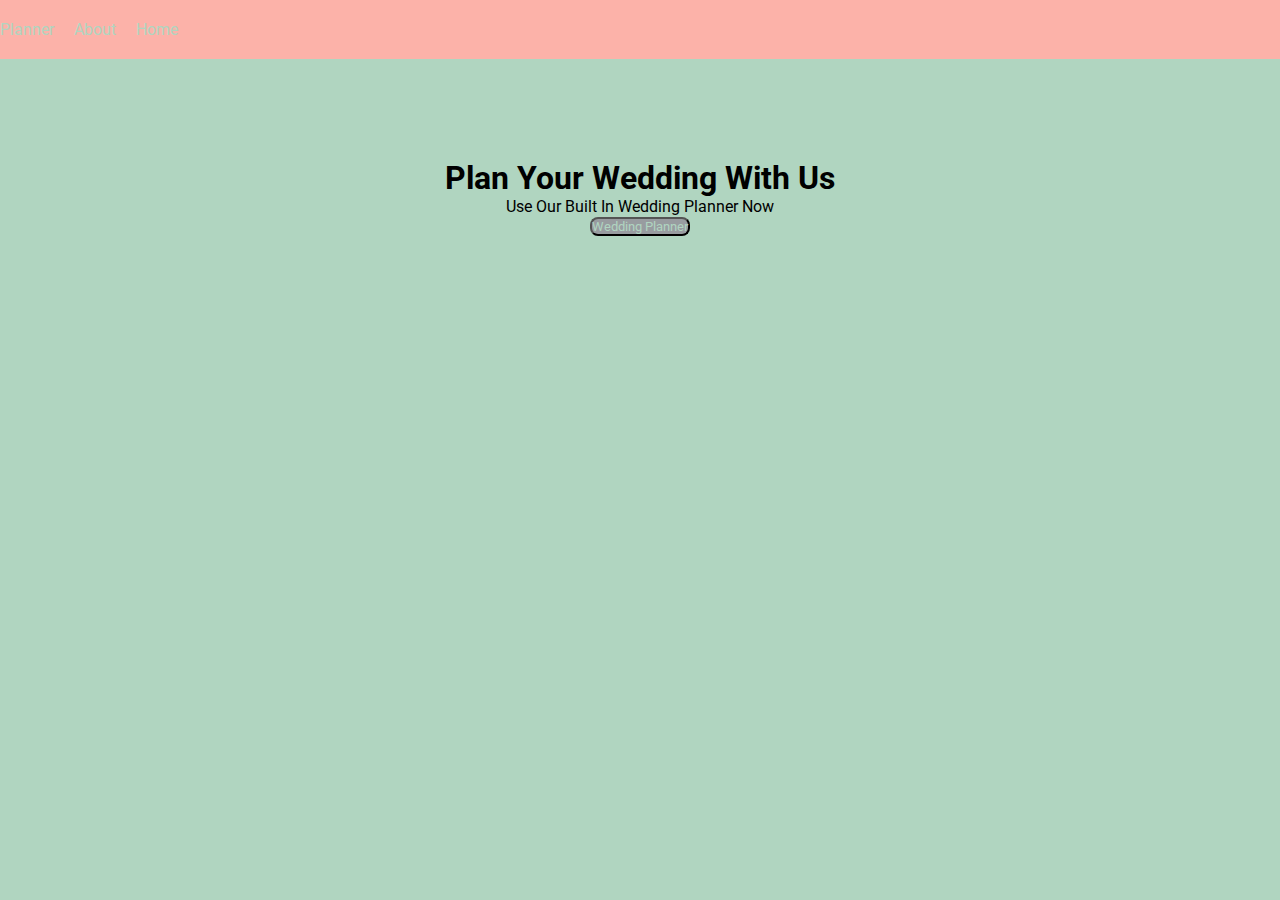
<file: index.html>
<!DOCTYPE html>
<!--[if lt IE 7]>      <html class="no-js lt-ie9 lt-ie8 lt-ie7"> <![endif]-->
<!--[if IE 7]>         <html class="no-js lt-ie9 lt-ie8"> <![endif]-->
<!--[if IE 8]>         <html class="no-js lt-ie9"> <![endif]-->
<!--[if gt IE 8]>      <html class="no-js"> <!--<![endif]-->
<html>
  <head>
    <meta charset="utf-8">
    <meta http-equiv="X-UA-Compatible" content="IE=edge">
    <title></title>
    <meta name="description" content="">
    <meta name="viewport" content="width=device-width, initial-scale=1">
    <link rel="stylesheet" href="style.css">
    <link rel="preconnect" href="https://fonts.googleapis.com">
<link rel="preconnect" href="https://fonts.gstatic.com" crossorigin>
<link href="https://fonts.googleapis.com/css2?family=Kanit:wght@100&family=Parisienne&family=Playfair+Display&family=Roboto:wght@100&display=swap" rel="stylesheet">
  </head>
  <body>
    <header>
    <ul>
    <li><a href="weddingplan.html">Planner</a>
    </li><li><a href="">About</a></li>
    <li><a href="index.html">Home</a></li>
  </ul>
</header> 
<h1>Plan Your Wedding With Us</h1> 
<div id="wedding">
<p>Use Our Built In Wedding Planner Now</p>
<button><a href="weddingplan.html">Wedding Planner</a></button>
   </div>
    <script src="" async defer></script>
  </body>
</html>
</file>
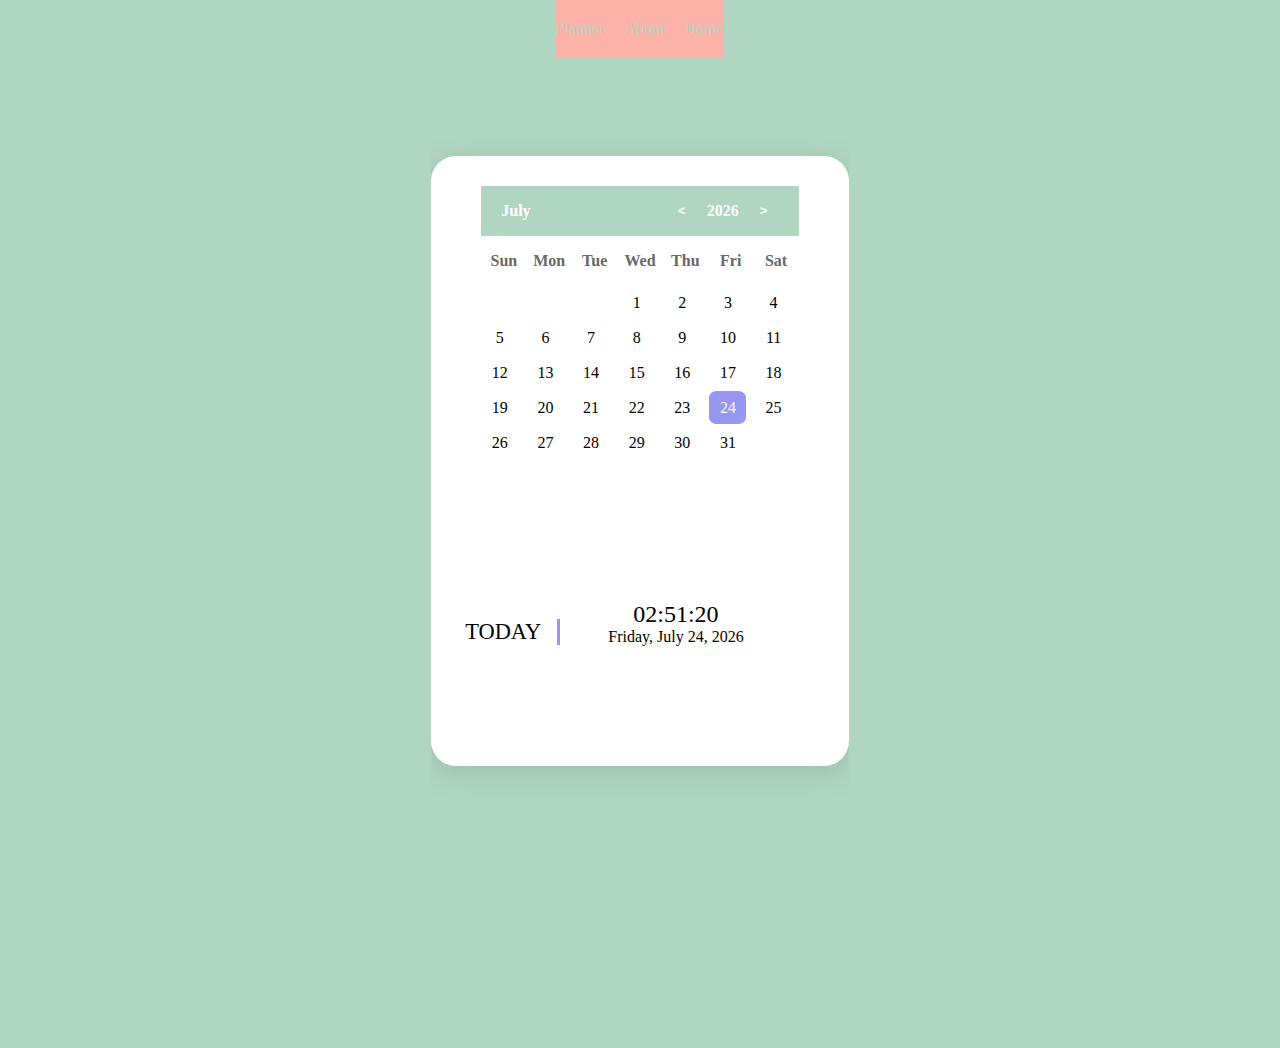
<file: weddingplan.html>
<html lang="en">
  <head>
    <meta charset="UTF-8" />
    <meta http-equiv="X-UA-Compatible" content="IE=edge" />
    <meta name="viewport" content="width=device-width, initial-scale=1.0" />
    <title>CALENDAR</title>
    <link rel="stylesheet" href="style1.css">
    <script src="script.js" defer></script>
  </head>
  <body>
    <header>
        <ul>
        <li><a href="weddingplan.html">Planner</a>
        </li><li><a href="">About</a></li>
        <li><a href="index.html">Home</a></li>
      </ul>
    </header> 
    <div class="contianer">
      <div class="calendar">
        <div class="calendar-header">
          <span class="month-picker" id="month-picker"> May </span>
          <div class="year-picker" id="year-picker">
            <span class="year-change" id="pre-year">
              <pre><</pre>
            </span>
            <span id="year">2020 </span>
            <span class="year-change" id="next-year">
              <pre>></pre>
            </span>
          </div>
        </div>
 
        <div class="calendar-body">
          <div class="calendar-week-days">
            <div>Sun</div>
            <div>Mon</div>
            <div>Tue</div>
            <div>Wed</div>
            <div>Thu</div>
            <div>Fri</div>
            <div>Sat</div>
          </div>
          <div class="calendar-days">
          </div>
        </div>
        <div class="calendar-footer">
        </div>
        <div class="date-time-formate">
          <div class="day-text-formate">TODAY</div>
          <div class="date-time-value">
            <div class="time-formate">02:51:20</div>
            <div class="date-formate">23 - july - 2022</div>
          </div>
        </div>
        <div class="month-list"></div>
      </div>
    </div>
  </body>
</html>
</file>
<file: style.css>
ul{
    display:flex;
    gap:20px;
    list-style: none;

}a{
    text-decoration: none;
    color:#B0D5C0; 
    
}
header{
    background-color: #FCB2A9;
    padding-top:20px;
    padding-bottom:20px;
}
*{
    margin: 0;
    padding:0;
    font-family: 'Kanit', sans-serif;
font-family: 'Parisienne', cursive;
font-family: 'Playfair Display', serif;
font-family: 'Roboto', sans-serif;
}
body{
    background-color: #B0D5C0;
}
h1{
    text-align: center;
    padding-top:100px;
} 
#wedding{
    text-align: center;
} 
button{
    background-color:#989CA0;
    color:black;
    border-radius: 8px;
}
</file>
<file: style1.css>
:root {
    --dark-text: #f8fbff;
    --light-body: #f3f8fe;
    --light-main: #fdfdfd;
    --light-second: #c3c2c8;
    --light-hover: #f0f0f0;
    --light-text: #151426;
    --light-btn: #9796f0;
    --blue: #0000ff;
    --white: #fff;
    --shadow: rgba(100, 100, 111, 0.2) 0px 7px 29px 0px;
    --font-family: consolas;
  }
  ul{
    display:flex;
    gap:20px;
    list-style: none;

}a{
    text-decoration: none;
    color:#B0D5C0; 
    
}
header{
    background-color: #FCB2A9;
    padding-top:20px;
    padding-bottom:20px;
}
  * {
    padding: 0;
    margin: 0;
    box-sizing: border-box;
  }
  html,
  body {
    place-items: center;
    font-family: var(--font-family);
    background-color:#B0D5C0;
    overflow: hidden;
  }
  .contianer {
    width: max-content;
    height: max-content;
    position: relative;
    display: flex;
    padding: 2% 0px 0px 0px;
    justify-content: center;
    top: 10%;
    right: 0%;
    width: 100%;
    height: 100%;
  }
  .calendar {
    height: 610px;
    width: max-content;
    background-color: white;
    border-radius: 25px;
    overflow: hidden;
    padding: 30px 50px 0px 50px;
  }
  .calendar {
    box-shadow: var(--shadow);
  }
  .calendar-header {
    background-color:#B0D5C0 ;
    display: flex;
    justify-content: space-between;
    align-items: center;
    font-weight: 700;
    color: var(--white);
    padding: 10px;
  }
  .calendar-body {
    pad: 10px;
  }
  .calendar-week-days {
    display: grid;
    grid-template-columns: repeat(7, 1fr);
    font-weight: 600;
    cursor: pointer;
    color:rgb(104, 104, 104);
  }
  .calendar-week-days div:hover {
  color:black;
  transform: scale(1.2);
  transition: all .2s ease-in-out;
  }
  .calendar-week-days div {
    display: grid;
    place-items: center;
    color: var(--bg-second);
    height: 50px;
  }
  .calendar-days {
    display: grid;
    grid-template-columns: repeat(7, 1fr);
    gap: 2px;
    color: var(--color-txt);
  }
  .calendar-days div {
    width: 37px;
    height: 33px;
    display: flex;
    align-items: center;
    justify-content: center;
    padding: 5px;
    position: relative;
    cursor: pointer;
    animation: to-top 1s forwards;
  }
  .month-picker {
    padding: 5px 10px;
    border-radius: 10px;
    cursor: pointer;
  }
  .month-picker:hover {
    background-color: var(--color-hover);
  }
  .month-picker:hover {
    color: var(--color-txt);
  }
  .year-picker {
    display: flex;
    align-items: center;
  }
  .year-change {
    height: 30px;
    width: 30px;
    border-radius: 50%;
    display: grid;
    place-items: center;
    margin: 0px 10px;
    cursor: pointer;
  }
  .year-change:hover {
    background-color: var(--light-btn);
    transition:all .2s ease-in-out ;
    transform: scale(1.12);
  }
  .year-change:hover pre {
    color: var(--bg-body);
  }
  .calendar-footer {
    padding: 10px;
    display: flex;
    justify-content: flex-end;
    align-items: center;
  }
  #year:hover{
    cursor: pointer;
    transform: scale(1.2);
    transition: all 0.2 ease-in-out;
  }
  .calendar-days div span {
    position: absolute;
  }
   .calendar-days div:hover {
    transition: width 0.2s ease-in-out, height 0.2s ease-in-out;
    background-color: #fbc7d4;
    border-radius: 20%;
    color: var(--dark-text);
  }
  .calendar-days div.current-date {
    color: var(--dark-text);
    background-color: var(--light-btn);
    border-radius: 20%;
  }
  .month-list {
    position: relative;
    left: 0;
    top: -50px;
    background-color: #ebebeb;
    color: var(--light-text);
    display: grid;
    grid-template-columns: repeat(3, auto);
    gap: 5px;
    border-radius: 20px;
  }
  .month-list > div {
    display: grid;
    place-content: center;
    margin: 5px 10px;
    transition: all 0.2s ease-in-out;
  }
  .month-list > div > div {
    border-radius: 15px;
    padding: 10px;
    cursor: pointer;
  }
  .month-list > div > div:hover {
    background-color:var(--light-btn);
    color: var(--dark-text);
    transform: scale(0.9);
    transition: all 0.2s ease-in-out;
  }
  .month-list.show {
    visibility: visible;
    pointer-events: visible;
    transition: 0.6s ease-in-out;
    animation: to-left .71s forwards;
  }
  .month-list.hideonce{
    visibility: hidden;
  }
  .month-list.hide {
    animation: to-right 1s forwards;
    visibility: none;
    pointer-events: none;
  }
  .date-time-formate {
    width: max-content;
    height: max-content;
    font-family: Dubai Light, Century Gothic;
    position: relative;
    display: inline;
    top: 140px;
    justify-content: center;
  }
  .day-text-formate {
    font-family: Microsoft JhengHei UI;
    font-size: 1.4rem;
    padding-right: 5%;
    border-right: 3px solid #9796f0;
    position: absolute;
    left: -1rem;
  }
  .date-time-value {
    display: block;
    height: max-content;
    width: max-content;
    position: relative;
    left: 40%;
    top: -18px;
    text-align: center;
  }
  .time-formate {
    font-size: 1.5rem;
  }
  .time-formate.hideTime {
    animation: hidetime 1.5s forwards;
  }
  .day-text-formate.hidetime {
    animation: hidetime 1.5s forwards;
  }
  .date-formate.hideTime {
    animation: hidetime 1.5s forwards;
  }
  .day-text-formate.showtime{
    animation: showtime 1s forwards;
  }
  .time-formate.showtime {
    animation: showtime 1s forwards;
  }
  .date-formate.showtime {
    animation: showtime 1s forwards;
  }
  @keyframes to-top {
    0% {
      transform: translateY(0);
      opacity: 0;
    }
    100% {
      transform: translateY(100%);
      opacity: 1;
    }
  }
  @keyframes to-left {
    0% {
      transform: translatex(230%);
      opacity: 1;
    }
    100% {
      transform: translatex(0);
      opacity: 1;
    }
  }
  @keyframes to-right {
    10% {
      transform: translatex(0);
      opacity: 1;
    }
    100% {
      transform: translatex(-150%);
      opacity: 1;
    }
  }
  @keyframes showtime {
    0% {
      transform: translatex(250%);
      opacity: 1;
    }
    100% {
      transform: translatex(0%);
      opacity: 1;
    }
  }
  @keyframes hidetime {
    0% {
      transform: translatex(0%);
      opacity: 1;
    }
    100% {
      transform: translatex(-370%);
      opacity: 1;
    }
  }
  @media (max-width:375px) {
    .month-list>div{
  
      margin: 5px 0px;
    }
  }
</file>
